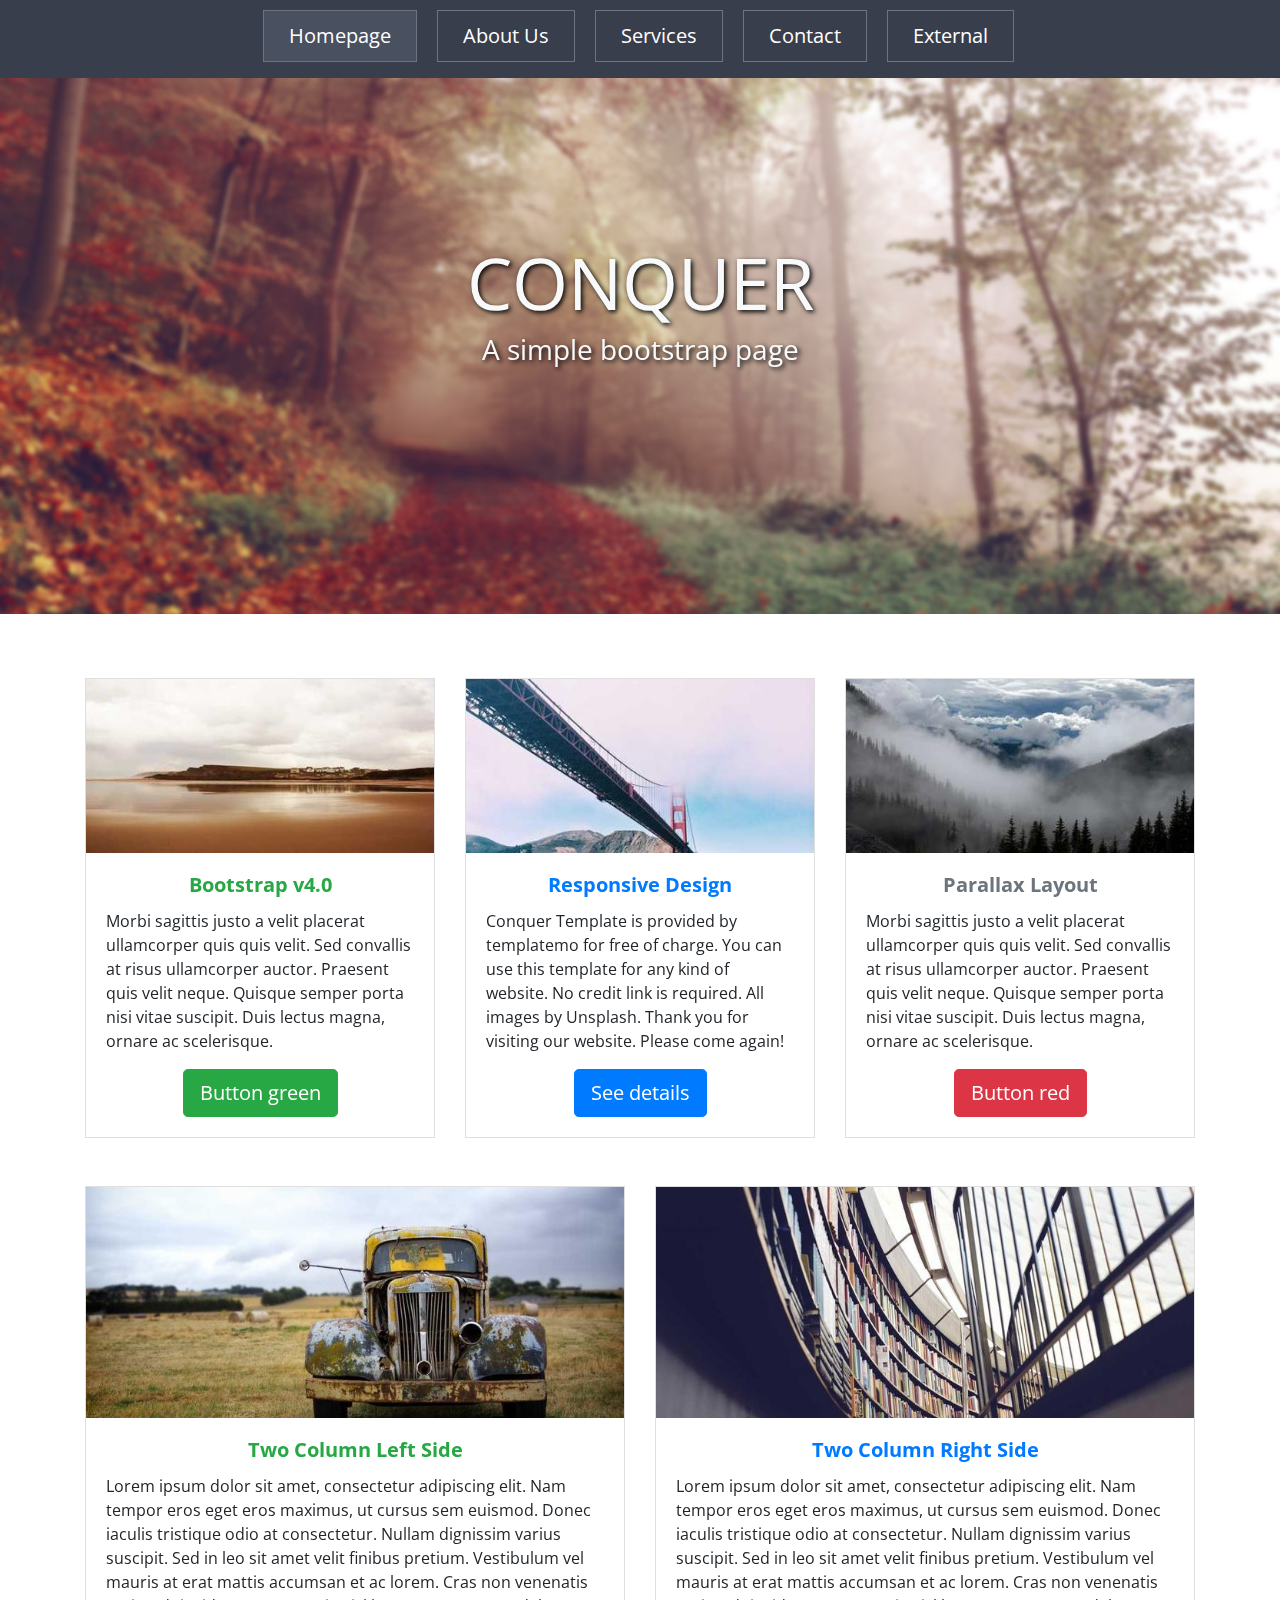
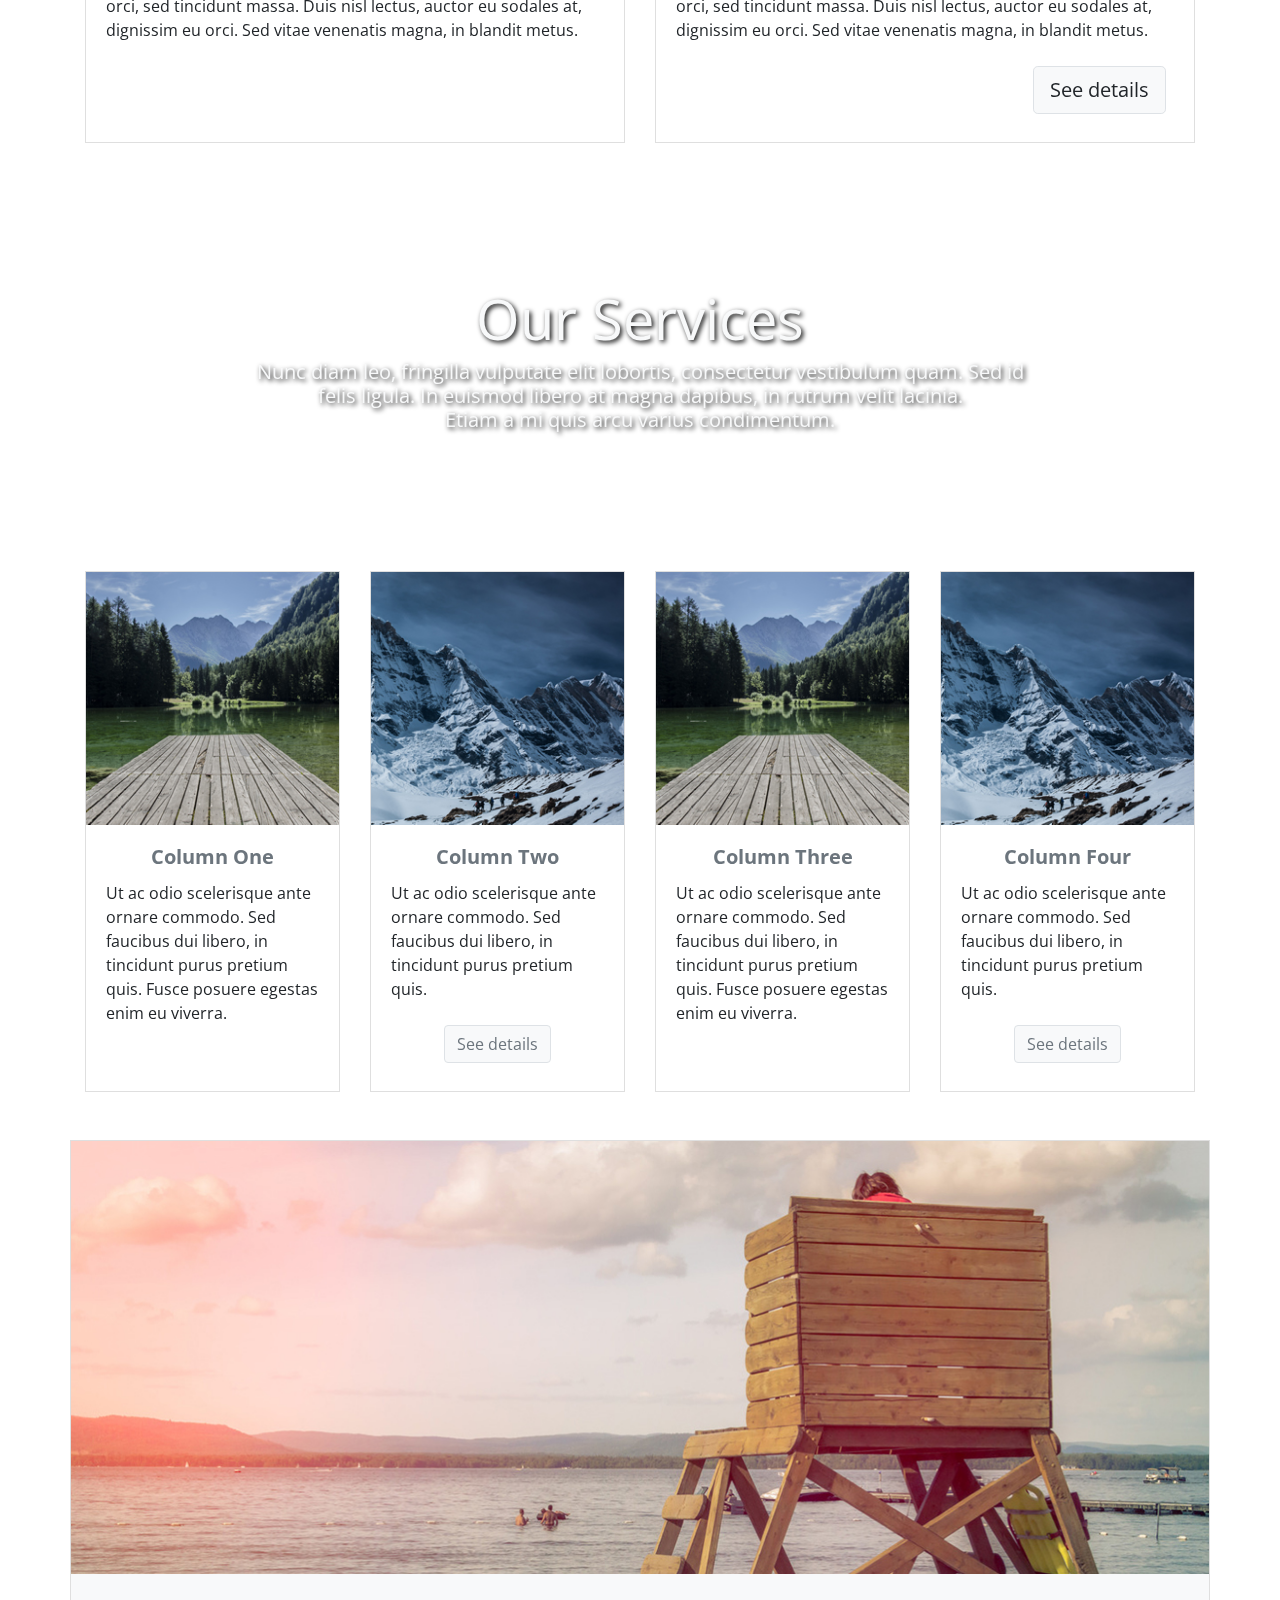
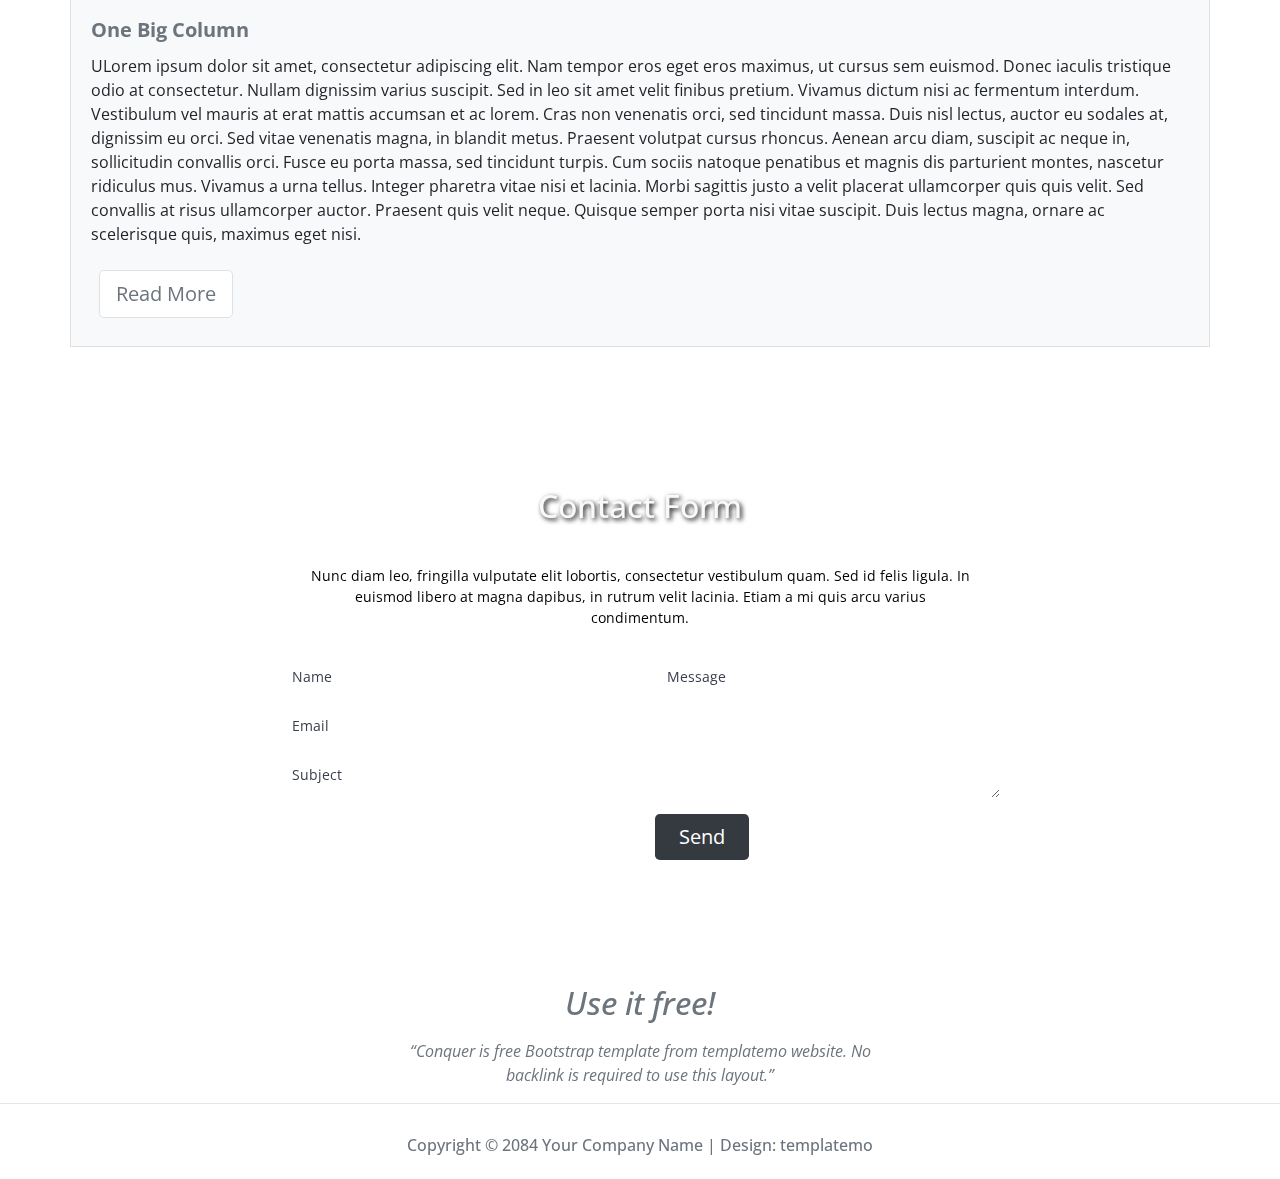
<file: index.html>
<!DOCTYPE html>
<html lang="pt-BR">

<head>
    <meta charset="UTF-8">
    <meta http-equiv="X-UA-Compatible" content="IE=edge">
    <meta name="viewport" content="width=device-width, initial-scale=1.0, shink-to-fit=no">
    <title>b7web-curso-bootstrap - Exemplo</title>
    <link rel="stylesheet" href="assets/css/bootstrap.min.css">
    <link rel="stylesheet" href="assets/css/style.css">
</head>

<body>
    <!-- header -->
    <header id="#" class="d-flex">
        <div class="container-fluid">
            <nav class="navbar fixed-top navbar-expand-lg navbar-dark p-0">
                <!-- menu hamburguer -->
                <button class="navbar-toggler m-2" type="button" data-toggle="collapse" data-target="#navBarMenu"
                    aria-controls="navBarMenu" aria-expanded="false" aria-label="Toggle navigation">
                    <span class="navbar-toggler-icon"></span>
                </button>

                <!-- lista de menus -->
                <div class="collapse navbar-collapse justify-content-center" id="navBarMenu">
                    <ul class="navbar-nav">
                        <li class="nav-item">
                            <a href="#homepage"
                                class="nav-link border border-secondary m-2 text-center active">Homepage</a>
                        </li>
                        <li class="nav-item">
                            <a href="#aboutus" class="nav-link border border-secondary m-2 text-center">About Us</a>
                        </li>
                        <li class="nav-item">
                            <a href="#services" class="nav-link border border-secondary m-2 text-center">Services</a>
                        </li>
                        <li class="nav-item">
                            <a href="#contact" class="nav-link border border-secondary m-2 text-center">Contact</a>
                        </li>
                        <li class="nav-item">
                            <a href="https://www.google.com" target="_blank"
                                class="nav-link border border-secondary m-2 text-center">External</a>
                        </li>
                    </ul>
                </div>
            </nav>
        </div>
    </header>
    <!-- end header -->
    <main>
        <section id="homepage">
            <!-- banner principal -->
            <div id="scene" class="bg-1 d-flex justify-content-center align-items-center">
                <div data-depth="0.2" class="text-center text-light">
                    <h1 class="display-3 font-weight-normal text-shadow">CONQUER</h1>
                    <p class="h3 font-weight-normal text-shadow">A simple bootstrap page</p>
                </div>
            </div>
            <!-- banner principal end -->
        </section>
        <section id="aboutus">
            <div class="container">
                <!-- 3 cards de imagens  -->
                <div class="row mt-3">
                    <div class="col d-flex justify-content-center mt-5">
                        <div class="card rounded-0" style="min-width: 19rem;">
                            <img class="card-img-top rounded-0" src="assets/img/card-2-1.jpg" alt="Card image cap">
                            <div class="card-body">
                                <h5 class="card-title text-success font-weight-bold text-center">Bootstrap v4.0</h5>
                                <p class="card-text">
                                    Morbi sagittis justo a velit placerat ullamcorper quis quis velit. Sed convallis at
                                    risus ullamcorper auctor. Praesent quis velit neque. Quisque semper porta nisi vitae
                                    suscipit. Duis lectus magna, ornare ac scelerisque.
                                </p>
                                <div class="text-center">
                                    <a href="#" class="btn btn-lg btn-success">Button green</a>
                                </div>
                            </div>
                        </div>
                    </div>
                    <div class="col d-flex justify-content-center mt-5">
                        <div class="card rounded-0" style="min-width: 19rem;">
                            <img class="card-img-top rounded-0" src="assets/img/card-2-2.jpg" alt="Card image cap">
                            <div class="card-body">
                                <h5 class="card-title text-primary font-weight-bold text-center">Responsive Design</h5>
                                <p class="card-text">
                                    Conquer Template is provided by templatemo for free of charge. You can use this
                                    template for any kind of website. No credit link is required. All images by
                                    Unsplash. Thank you for visiting our website. Please come again!
                                </p>
                                <div class="text-center">
                                    <a href="#" class="btn btn-lg btn-primary">See details</a>
                                </div>
                            </div>
                        </div>
                    </div>
                    <div class="col d-flex justify-content-center mt-5">
                        <div class="card rounded-0" style="min-width: 19rem;">
                            <img class="card-img-top rounded-0" src="assets/img/card-2-3.jpg" alt="Card image cap">
                            <div class="card-body">
                                <h5 class="card-title text-secondary font-weight-bold text-center">Parallax Layout</h5>
                                <p class="card-text">
                                    Morbi sagittis justo a velit placerat ullamcorper quis quis velit. Sed convallis at
                                    risus ullamcorper auctor. Praesent quis velit neque. Quisque semper porta nisi vitae
                                    suscipit. Duis lectus magna, ornare ac scelerisque.
                                </p>
                                <div class="text-center">
                                    <a href="#" class="btn btn-lg btn-danger">Button red</a>
                                </div>
                            </div>
                        </div>
                    </div>
                </div>
                <!-- 3 cards de imagens end -->

                <!-- 2 cards de imagens  -->
                <div class="row">
                    <div class="col d-flex justify-content-center mt-5">
                        <div class="card rounded-0" style="min-width: 19rem;">
                            <img class="card-img-top rounded-0" src="assets/img/card-3-1.jpg" alt="Card image cap">
                            <div class="card-body">
                                <h5 class="card-title text-success font-weight-bold text-center">Two Column Left Side
                                </h5>
                                <p class="card-text">
                                    Lorem ipsum dolor sit amet, consectetur adipiscing elit. Nam tempor eros eget eros
                                    maximus, ut cursus sem euismod. Donec iaculis tristique odio at consectetur. Nullam
                                    dignissim varius suscipit. Sed in leo sit amet velit finibus pretium.

                                    Vestibulum vel mauris at erat mattis accumsan et ac lorem. Cras non venenatis orci,
                                    sed tincidunt massa. Duis nisl lectus, auctor eu sodales at, dignissim eu orci. Sed
                                    vitae venenatis magna, in blandit metus.
                                </p>
                            </div>
                        </div>
                    </div>
                    <div class="col d-flex justify-content-center mt-5">
                        <div class="card rounded-0" style="min-width: 19rem;">
                            <img class="card-img-top rounded-0" src="assets/img/card-3-2.jpg" alt="Card image cap">
                            <div class="card-body">
                                <h5 class="card-title text-primary font-weight-bold text-center">Two Column Right Side
                                </h5>
                                <p class="card-text">
                                    Lorem ipsum dolor sit amet, consectetur adipiscing elit. Nam tempor eros eget eros
                                    maximus, ut cursus sem euismod. Donec iaculis tristique odio at consectetur. Nullam
                                    dignissim varius suscipit. Sed in leo sit amet velit finibus pretium.

                                    Vestibulum vel mauris at erat mattis accumsan et ac lorem. Cras non venenatis orci,
                                    sed tincidunt massa. Duis nisl lectus, auctor eu sodales at, dignissim eu orci. Sed
                                    vitae venenatis magna, in blandit metus.
                                </p>
                                <div class="text-right">
                                    <a href="#" class="btn btn-lg btn-light border m-2">See details</a>
                                </div>
                            </div>
                        </div>
                    </div>
                </div>
                <!-- 2 cards de imagens end  -->
            </div>
        </section>
        <section id="services">
            <!-- banner services -->
            <div class="bg-2 d-flex justify-content-center align-items-center">
                <div class="text-center text-light">
                    <h2 class="display-4 font-weight-normal text-shadow">Our Services</h2>
                    <p class="h5 font-weight-normal text-shadow">
                        Nunc diam leo, fringilla vulputate elit lobortis, consectetur vestibulum quam. Sed
                        id<br>
                        felis ligula. In euismod libero at magna dapibus, in rutrum velit lacinia.<br>
                        Etiam a mi quis arcu varius condimentum.
                    </p>
                </div>
            </div>
            <!-- banner services end -->
            <div class="container">
                <!-- 4 cards de imagens  -->
                <div class="row">
                    <div class="col d-flex justify-content-center mt-5">
                        <div class="card rounded-0" style="min-width: 15rem;">
                            <img class="card-img-top rounded-0" src="assets/img/card-4-1.jpg" alt="Card image cap">
                            <div class="card-body">
                                <h5 class="card-title text-secondary font-weight-bold text-center">
                                    Column One
                                </h5>
                                <p class="card-text">
                                    Ut ac odio scelerisque ante ornare commodo. Sed faucibus dui libero, in tincidunt
                                    purus pretium quis. Fusce posuere egestas enim eu viverra.
                                </p>
                            </div>
                        </div>
                    </div>
                    <div class="col d-flex justify-content-center mt-5">
                        <div class="card rounded-0" style="min-width: 15rem;">
                            <img class="card-img-top rounded-0" src="assets/img/card-4-2.jpg" alt="Card image cap">
                            <div class="card-body">
                                <h5 class="card-title text-secondary font-weight-bold text-center">
                                    Column Two
                                </h5>
                                <p class="card-text">
                                    Ut ac odio scelerisque ante ornare commodo. Sed faucibus dui libero, in tincidunt
                                    purus pretium quis.
                                </p>
                                <div class="text-center">
                                    <a href="#" class="btn btn-light border m-2 text-secondary">See details</a>
                                </div>
                            </div>
                        </div>
                    </div>
                    <div class="col d-flex justify-content-center mt-5">
                        <div class="card rounded-0" style="min-width: 15rem;">
                            <img class="card-img-top rounded-0" src="assets/img/card-4-1.jpg" alt="Card image cap">
                            <div class="card-body">
                                <h5 class="card-title text-secondary font-weight-bold text-center">
                                    Column Three
                                </h5>
                                <p class="card-text">
                                    Ut ac odio scelerisque ante ornare commodo. Sed faucibus dui libero, in tincidunt
                                    purus pretium quis. Fusce posuere egestas enim eu viverra.
                                </p>
                            </div>
                        </div>
                    </div>
                    <div class="col d-flex justify-content-center mt-5">
                        <div class="card rounded-0" style="min-width: 15rem;">
                            <img class="card-img-top rounded-0" src="assets/img/card-4-2.jpg" alt="Card image cap">
                            <div class="card-body">
                                <h5 class="card-title text-secondary font-weight-bold text-center">
                                    Column Four
                                </h5>
                                <p class="card-text">
                                    Ut ac odio scelerisque ante ornare commodo. Sed faucibus dui libero, in tincidunt
                                    purus pretium quis.
                                </p>
                                <div class="text-center">
                                    <a href="#" class="btn btn-light border m-2 text-secondary">See details</a>
                                </div>
                            </div>
                        </div>
                    </div>
                </div>
                <!-- 4 cards de imagens end -->

                <div class="row">
                    <!-- 1 card de imagem -->
                    <div class="row">
                        <div class="col d-flex justify-content-center mt-5">
                            <div class="card rounded-0" style="min-width: 15rem;">
                                <img class="card-img-top rounded-0" src="assets/img/card-4-5.jpg" alt="Card image cap">
                                <div class="card-body bg-light">
                                    <h5 class="card-title text-secondary font-weight-bold text-left mt-4">
                                        One Big Column
                                    </h5>
                                    <p class="card-text">
                                        ULorem ipsum dolor sit amet, consectetur adipiscing elit. Nam tempor eros eget
                                        eros maximus, ut cursus sem euismod. Donec iaculis tristique odio at
                                        consectetur. Nullam dignissim varius suscipit. Sed in leo sit amet velit finibus
                                        pretium. Vivamus dictum nisi ac fermentum interdum. Vestibulum vel mauris at
                                        erat mattis accumsan et ac lorem. Cras non venenatis orci, sed tincidunt massa.
                                        Duis nisl lectus, auctor eu sodales at, dignissim eu orci. Sed vitae venenatis
                                        magna, in blandit metus. Praesent volutpat cursus rhoncus. Aenean arcu diam,
                                        suscipit ac neque in, sollicitudin convallis orci.

                                        Fusce eu porta massa, sed tincidunt turpis. Cum sociis natoque penatibus et
                                        magnis dis parturient montes, nascetur ridiculus mus. Vivamus a urna tellus.
                                        Integer pharetra vitae nisi et lacinia. Morbi sagittis justo a velit placerat
                                        ullamcorper quis quis velit. Sed convallis at risus ullamcorper auctor. Praesent
                                        quis velit neque. Quisque semper porta nisi vitae suscipit. Duis lectus magna,
                                        ornare ac scelerisque quis, maximus eget nisi.
                                    </p>
                                    <div class="text-left">
                                        <a href="#" class="btn btn-white btn-lg border m-2 text-secondary">
                                            Read More
                                        </a>
                                    </div>
                                </div>
                            </div>
                        </div>
                    </div>
                </div>
                <!-- 1 card de imagem end -->
            </div>
        </section>

        <section id="contact" class="">
            <div class="bg-3">
                <div class="container">
                    <h2 class="title text-center text-light text-shadow mb-4">Contact Form</h2>
                    <form action="#" class="mx-auto">
                        <p class="description text-center border px-4 py-3 rounded bg-white-transparent">
                            Nunc diam leo, fringilla vulputate elit lobortis, consectetur vestibulum quam.
                            Sed id felis ligula. In euismod libero at magna dapibus, in rutrum velit lacinia.
                            Etiam a mi quis arcu varius condimentum.
                        </p>
                        <div class="row">
                            <div class="col-md-6">
                                <div class="form-group">
                                    <input type="text" class="js_input_name form-control bg-white-transparent" id="name"
                                        placeholder="Name" required>
                                </div>
                                <div class="form-group">
                                    <input type="email" class="form-control bg-white-transparent" id="email"
                                        placeholder="Email" required>
                                </div>
                                <div class="form-group">
                                    <input type="text" class="form-control bg-white-transparent" id="subject"
                                        placeholder="Subject" required>
                                </div>
                            </div>
                            <div class="col-md-6">
                                <div class="form-group">
                                    <textarea class="form-control bg-white-transparent" id="message" rows="6"
                                        placeholder="Message" required></textarea>
                                </div>
                                <div class="form-group">
                                    <button type="submit" class="btn btn-lg btn-dark px-4 hover-white">Send</button>
                                </div>
                            </div>
                        </div>
                    </form>
                </div>
            </div>
        </section>
    </main>
    <footer>
        <div class="footer-top mx-auto text-secondary">
            <h2 class="title text-center h2 mb-3 mt-5"><i>Use it free!</i></h2>
            <p class="description text-center">
                <i>
                    “Conquer is free Bootstrap template from templatemo website.
                    No backlink is required to use this layout.”
                </i>
            </p>
        </div>
        <hr>
        <div class="footer-bottom py-3">
            <p class="description text-center text-secondary h6">
                Copyright © 2084 Your Company Name | Design: templatemo
            </p>
        </div>
    </footer>

    <script src="assets/js/jquery-3.3.1.min.js"></script>
    <script src="assets/js/bootstrap.bundle.min.js"></script>
    <script src="assets/js/scroll-action.js"></script>
    <script src="assets/js/parallax.min.js"></script>
    <script>
        $('.bg-1').parallax({
            imageSrc: 'assets/img/bg-1.jpg',
            speed: 0.2
        });

        $('.bg-2').parallax({
            imageSrc: 'assets/img/bg-2.jpg',
            speed: 0.2
        });

        $('.bg-3').parallax({
            imageSrc: 'assets/img/bg-3.jpg',
            speed: 0.2
        });

        // Close menu mobile on click
        $('.navbar-nav>li>a').on('click', function () {
            setTimeout(function () {
                $('.navbar-collapse').collapse('hide');
            }, 100);
        });

        $('.description').on('click', function () {
            $('.js_input_name').focus();
        })
    </script>
</body>

</html>
</file>
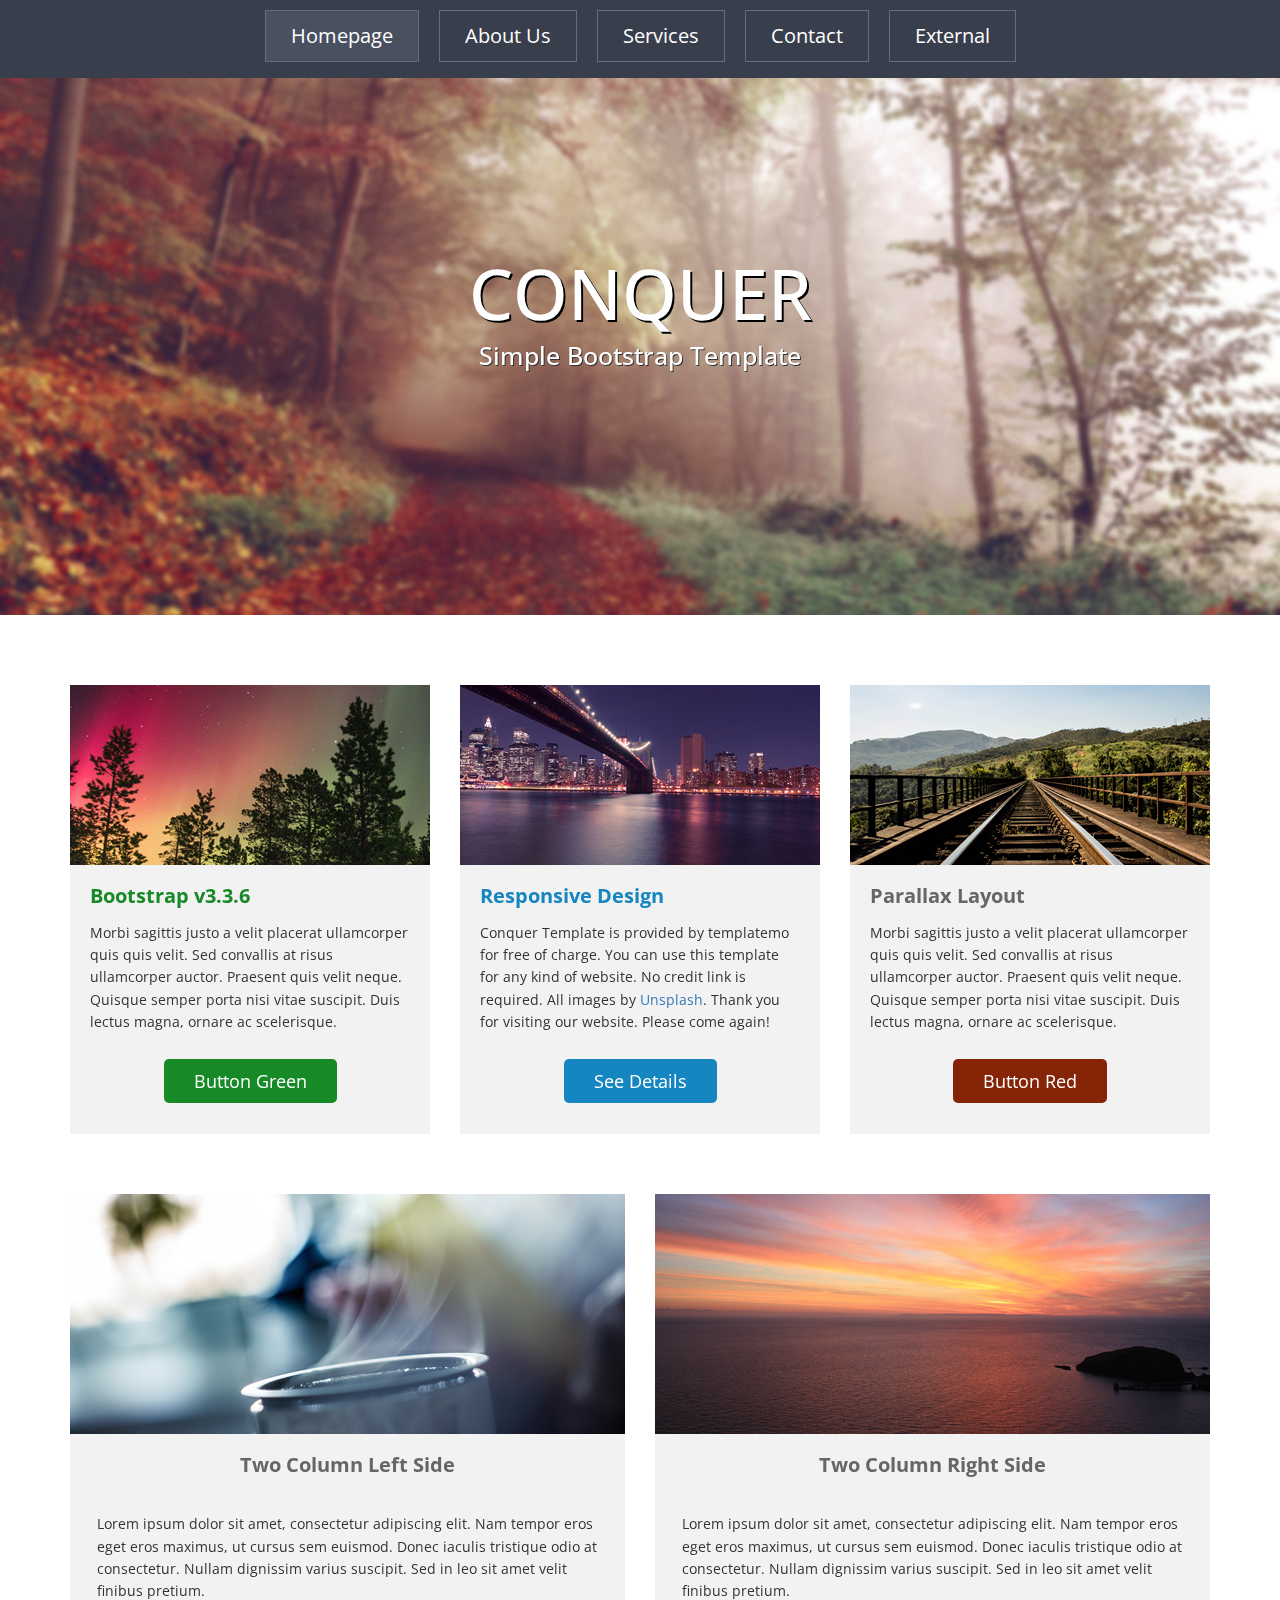
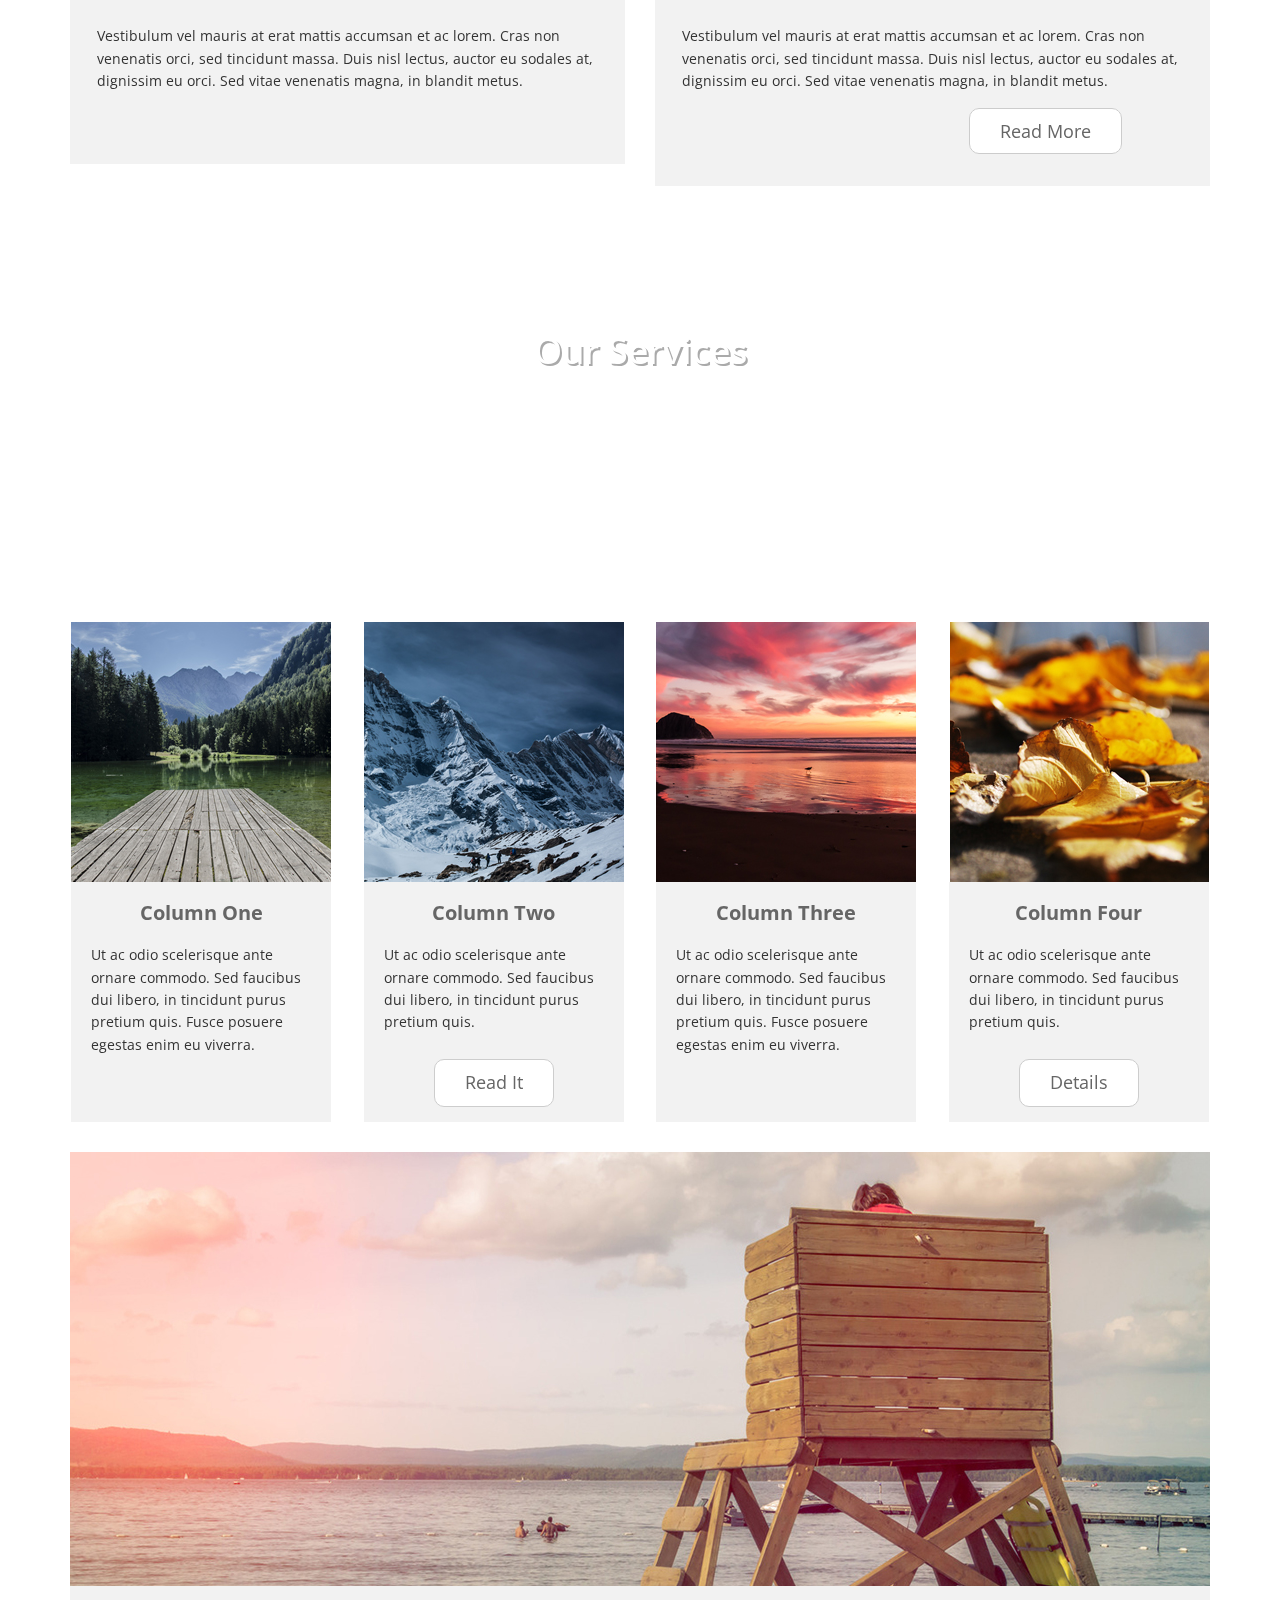
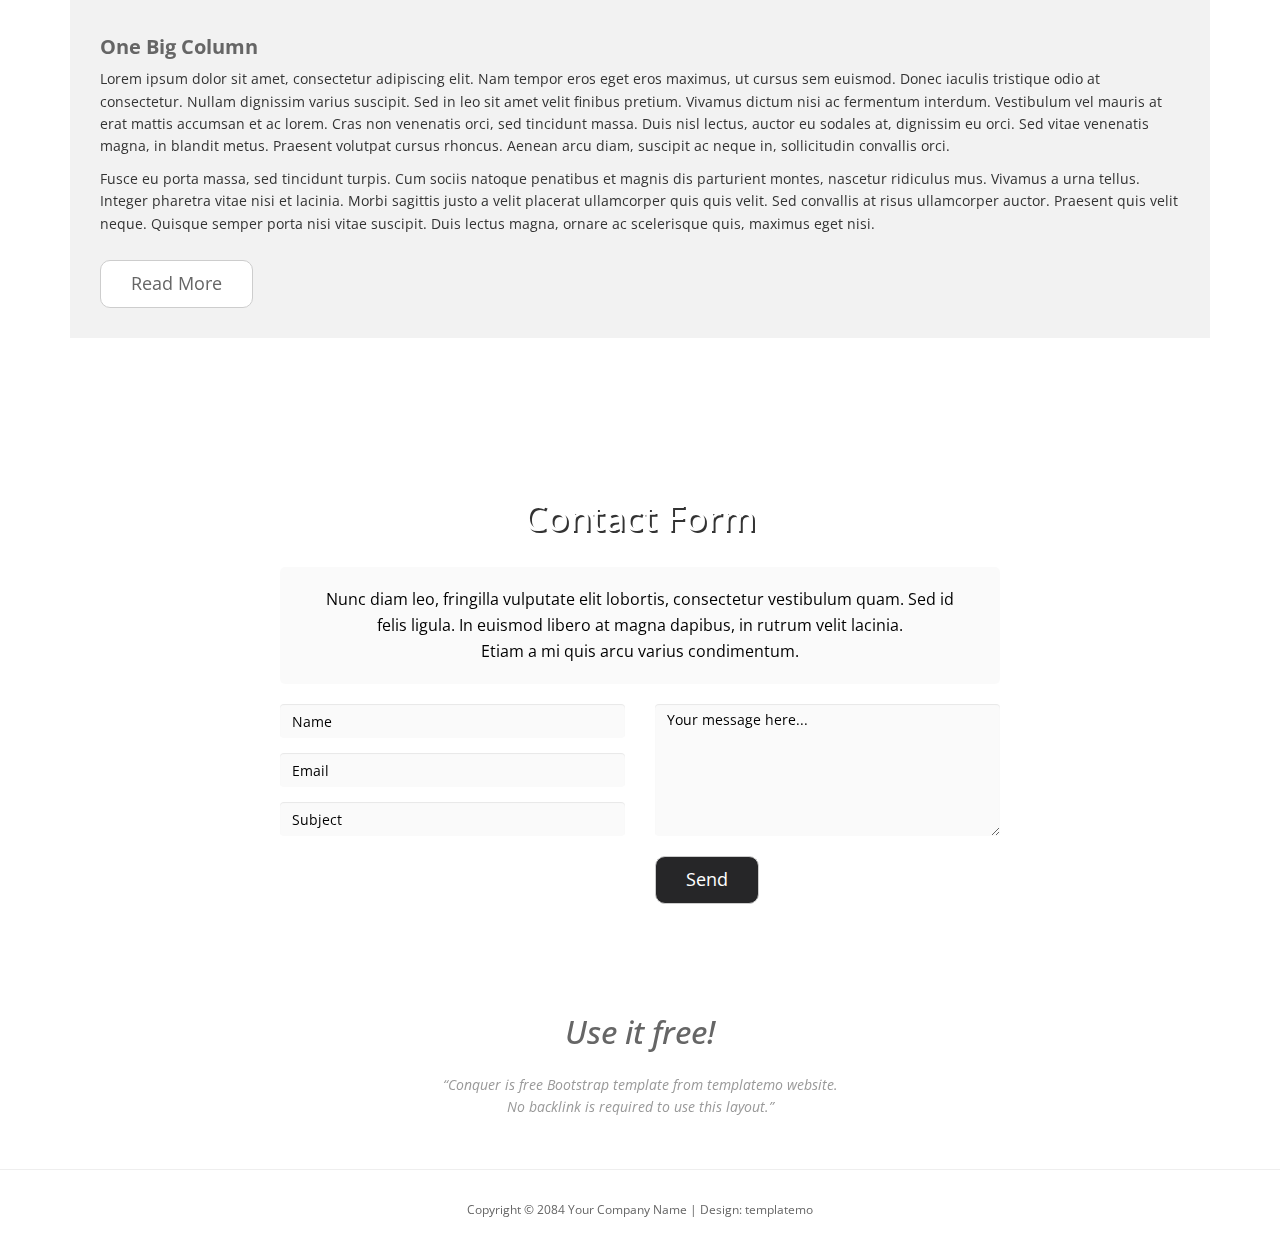
<file: _example-page/index.html>
<!DOCTYPE html>
<html>
<head>
	<title>Conquer</title>
<!--
Conquer Template
http://www.templatemo.com/tm-476-conquer
-->
	<meta charset="utf-8">
	<meta name="viewport" content="width=device-width, initial-scale=1">
	<meta http-equiv="X-UA-Compatible" content="IE=edge">
	<link href='https://fonts.googleapis.com/css?family=Open+Sans:300,400,600,700' rel='stylesheet' type='text/css'>
	<link rel="stylesheet" href="css/bootstrap.min.css">
	<link rel="stylesheet" href="css/style.css">
</head>
<body>
	<nav class="navbar navbar-inverse navbar-fixed-top">
		<div class="container">
			<div class="navbar-header">
				<button type="button" class="navbar-toggle">
					<span class="icon-bar"></span>
					<span class="icon-bar"></span>
					<span class="icon-bar"></span>                        
				</button>
			</div>   
			<div class="single-page-nav sticky-wrapper" id="tmNavbar">
				<ul class="nav navbar-nav">
					<li><a href="#section1">Homepage</a></li>
					<li><a href="#section2">About Us</a></li>
					<li><a href="#section3">Services</a></li>
					<li><a href="#section4">Contact</a></li>
					<li><a href="#">External</a></li>
				</ul>
			</div>   
		</div>
	</nav>    

	<div id="section1">
		<header id="header-area" class="intro-section">
			<div class="container">
				<div class="row">
					<div class="col-sm-12 text-center">
						<div class="header-content">
							<h1>CONQUER</h1>
							<h4>Simple Bootstrap Template</h4>
						</div>
					</div>
				</div>
			</div>
		</header>
	</div>
	<div id="section2">
		<!-- Start Feature Area -->
		<section id="feature-area" class="about-section">
			<div class="container">
				<div class="row text-center inner">
					<div class="col-sm-4">
						<div class="feature-content">
							<img src="img/1-1.jpg" alt="Image">
							<h2 class="feature-content-title green-text">Bootstrap v3.3.6</h2>
							<p class="feature-content-description">Morbi sagittis justo a velit placerat ullamcorper quis quis velit. Sed convallis at risus ullamcorper auctor. Praesent quis velit neque. Quisque semper porta nisi vitae suscipit. Duis lectus magna, ornare ac scelerisque.
							</p>
							<a href="#" class="feature-content-link green-btn">button green</a>
						</div>
					</div>
					<div class="col-sm-4">
						<div class="feature-content">
							<img src="img/1-2.jpg" alt="Image">
							<h2 class="feature-content-title blue-text">Responsive Design</h2>
							<p class="feature-content-description">Conquer Template is provided by templatemo for free of charge. You can use this template for any kind of website. No credit link is required. All images by <a href="http://unsplash.com" target="_parent">Unsplash</a>. Thank you for visiting our website. Please come again!</p>                    
							<a href="#" class="feature-content-link blue-btn">See Details</a>
						</div>
					</div>
					<div class="col-sm-4">
						<div class="feature-content">
							<img src="img/1-3.jpg" alt="Image">
							<h2 class="feature-content-title red-text">Parallax Layout</h2>
							<p class="feature-content-description">Morbi sagittis justo a velit placerat ullamcorper quis quis velit. Sed convallis at risus ullamcorper auctor. Praesent quis velit neque. Quisque semper porta nisi vitae suscipit. Duis lectus magna, ornare ac scelerisque.
							</p>
							<a href="#" class="feature-content-link red-btn">Button Red</a>
						</div>
					</div>
				</div>
			</div>
		</section>
		<!-- End Feature Area -->

		<!-- Start Blog Area -->
		<section id="blog-area">
			<div class="container">
				<div class="row text-center inner">
					<div class="col-sm-6">
						<div class="blog-content">
							<img src="img/2-1.jpg" alt="Image">
							<h2>Two Column Left Side</h2>
							<p>Lorem ipsum dolor sit amet, consectetur adipiscing elit. Nam tempor eros eget eros maximus, ut cursus sem euismod. Donec iaculis tristique odio at consectetur. Nullam dignissim varius suscipit. Sed in leo sit amet velit finibus pretium.<br><br>
								Vestibulum vel mauris at erat mattis accumsan et ac lorem. Cras non venenatis orci, sed tincidunt massa. Duis nisl lectus, auctor eu sodales at, dignissim eu orci. Sed vitae venenatis magna, in blandit metus.</p>
								<br>

							</div>
						</div>
						<div class="col-sm-6">
							<div class="blog-content">
								<img src="img/2-2.jpg" alt="Image">
								<h2>Two Column Right Side</h2>
								<p>Lorem ipsum dolor sit amet, consectetur adipiscing elit. Nam tempor eros eget eros maximus, ut cursus sem euismod. Donec iaculis tristique odio at consectetur. Nullam dignissim varius suscipit. Sed in leo sit amet velit finibus pretium.<br><br>
								Vestibulum vel mauris at erat mattis accumsan et ac lorem. Cras non venenatis orci, sed tincidunt massa. Duis nisl lectus, auctor eu sodales at, dignissim eu orci. Sed vitae venenatis magna, in blandit metus.</p>
									<span><a href="#">read more</a></span><br>
									<p id="blofr"></p>
								</div>
							</div>
						</div>
					</div>
				</section>
				<!-- End Blog Area -->
			</div>
			<div id="section3">
				<!-- Start Services Area -->
				<section id="services-area" class="services-section">
					<div class="container">
						<div class="row">
							<div class="col-sm-12 text-center inner our-service">
								<div class="service">
									<h1>Our Services</h1>
									<p>Nunc diam leo, fringilla vulputate elit lobortis, consectetur vestibulum quam. Sed id <br>
										felis ligula. In euismod libero at magna dapibus, in rutrum velit lacinia. <br>
										Etiam a mi quis arcu varius condimentum.</p>
									</div>
								</div>
							</div>
						</div>
					</section>
					<!-- End Services Area -->

					<!-- Start Testimornial Area -->
					<section id="testimornial-area">
						<div class="container">
							<div class="row text-center">
								<div class="col-lg-3 col-md-3 col-sm-6 col-xs-6 col-xxs-12">
									<div class="testimonial-content">
										<img src="img/4-1.jpg" alt="Image">
										<h2>Column One</h2>
										<p>Ut ac odio scelerisque ante ornare commodo. Sed faucibus dui libero, in tincidunt purus pretium quis. Fusce posuere egestas enim eu viverra.</p>
										<br>
									</div>
								</div>
								<div class="col-lg-3 col-md-3 col-sm-6 col-xs-6 col-xxs-12">
									<div class="testimonial-content">
										<img src="img/4-2.jpg" alt="Image">
										<h2>Column Two</h2>
										<p>Ut ac odio scelerisque ante ornare commodo. Sed faucibus dui libero, in tincidunt purus pretium quis.</p>
										<a href="#" class="content-link">read it</a>
										<br>
										<p id="redd"></p>
									</div>
								</div>
								<div class="col-lg-3 col-md-3 col-sm-6 col-xs-6 col-xxs-12">
									<div class="testimonial-content">
										<img src="img/4-3.jpg" alt="Image">
										<h2>Column Three</h2>
										<p>Ut ac odio scelerisque ante ornare commodo. Sed faucibus dui libero, in tincidunt purus pretium quis. Fusce posuere egestas enim eu viverra.</p>
										<br>
									</div>
								</div>
								<div class="col-lg-3 col-md-3 col-sm-6 col-xs-6 col-xxs-12">
									<div class="testimonial-content">
										<img src="img/4-4.jpg" alt="Image">
										<h2>Column Four</h2>
										<p>Ut ac odio scelerisque ante ornare commodo. Sed faucibus dui libero, in tincidunt purus pretium quis.</p>
										<a href="#" class="content-link">details</a>
										<br>
										<p id="dets"></p>
									</div>
								</div>
							</div>
							<div class="row">
								<div class="col-lg-12">
									<div class="tm-box">
										<img src="img/4-5.jpg" alt="Image" class="img-responsive">
										<div class="tm-box-description">
											<h2>One Big Column</h2>
											<p class="tm-box-p">Lorem ipsum dolor sit amet, consectetur adipiscing elit. Nam tempor eros eget eros maximus, ut cursus sem euismod. Donec iaculis tristique odio at consectetur. Nullam dignissim varius suscipit. Sed in leo sit amet velit finibus pretium. Vivamus dictum nisi ac fermentum interdum. Vestibulum vel mauris at erat mattis accumsan et ac lorem. Cras non venenatis orci, sed tincidunt massa. Duis nisl lectus, auctor eu sodales at, dignissim eu orci. Sed vitae venenatis magna, in blandit metus. Praesent volutpat cursus rhoncus. Aenean arcu diam, suscipit ac neque in, sollicitudin convallis orci.</p>
											<p class="tm-box-p">Fusce eu porta massa, sed tincidunt turpis. Cum sociis natoque penatibus et magnis dis parturient montes, nascetur ridiculus mus. Vivamus a urna tellus. Integer pharetra vitae nisi et lacinia. Morbi sagittis justo a velit placerat ullamcorper quis quis velit. Sed convallis at risus ullamcorper auctor. Praesent quis velit neque. Quisque semper porta nisi vitae suscipit. Duis lectus magna, ornare ac scelerisque quis, maximus eget nisi.</p>
											<a href="#" class="content-link">Read More</a>    
										</div>                        
									</div>                    
								</div>
							</div>
						</div>
					</section>
					<!-- End Testimornial Area -->
				</div>
				<div id="section4">
					<!-- Start Contact Area -->
					<section id="contact-area" class="contact-section">
						<div class="container">
							<div class="row">
								<div class="col-sm-12 text-center inner">
									<div class="contact-content">
										<h1>contact form</h1>
										<div class="row">                            
											<div class="col-sm-12">
												<p>Nunc diam leo, fringilla vulputate elit lobortis, consectetur vestibulum quam. Sed id <br>
													felis ligula. In euismod libero at magna dapibus, in rutrum velit lacinia. <br>
													Etiam a mi quis arcu varius condimentum.</p>
												</div>                            
											</div>

										</div>
									</div>
								</div>
								<div class="row">
									<div class="col-lg-12">
										<form action="#" method="post" class="contact-form">
											<div class="col-sm-6 contact-form-left">
												<div class="form-group">
													<input name="name" type="text" class="form-control" id="name" placeholder="Name">
												  	<input type="email" name="email" class="form-control" id="mail" placeholder="Email">
													<input name="subject" type="text" class="form-control" id="subject" placeholder="Subject">
												</div>
											</div>
											<div class="col-sm-6 contact-form-right">
												<div class="form-group">
													<textarea name="message" rows="6" class="form-control" id="comment" placeholder="Your message here..."></textarea>
													<button type="submit" class="btn btn-default">Send</button>
												</div>
											</div>                        
										</form>    
									</div>                
								</div>
							</div>
						</section>
						<!-- End Contact Area -->
					</div>

					<!-- Start Footer Area -->
					<footer id="footer-area">
						<div class="container">
							<div class="row text-center">
								<div class="col-sm-12">
									<div class="footer-content">
										<h1>Use it free!</h1>
										<p>“Conquer is free Bootstrap template from templatemo website. 
											<br>No backlink is required to use this layout.”</p>
										</div>                
									</div>
								</div>
							</div>
							<hr>
							<div class="container">
								<div class="row">
									<div class="col-sm-12 text-center">             
										<p class="copy">Copyright © 2084 Your Company Name 
                                        
                                        | Design: templatemo</p>
									</div>
								</div>
							</div>
						</footer>
						<!-- End Footer Area -->

						<script src="js/jquery-1.11.2.min.js"></script>
						<script src="js/jquery.scrollUp.min.js"></script> <!-- https://github.com/markgoodyear/scrollup -->
						<script src="js/jquery.singlePageNav.min.js"></script> <!-- https://github.com/ChrisWojcik/single-page-nav -->
						<script src="js/parallax.js-1.3.1/parallax.js"></script> <!-- http://pixelcog.github.io/parallax.js/ -->
						<script>

    // HTML document is loaded. DOM is ready.
    $(function() {  

    // Parallax
        $('.intro-section').parallax({
        	imageSrc: 'img/bg-1.jpg',
        	speed: 0.2
        });
        $('.services-section').parallax({
        	imageSrc: 'img/bg-2.jpg',
        	speed: 0.2
    	});
        $('.contact-section').parallax({
        	imageSrc: 'img/bg-3.jpg',
        	speed: 0.2
        });    

        // jQuery Scroll Up / Back To Top Image
        $.scrollUp({
                scrollName: 'scrollUp',      // Element ID
		        scrollDistance: 300,         // Distance from top/bottom before showing element (px)
		        scrollFrom: 'top',           // 'top' or 'bottom'
		        scrollSpeed: 1000,            // Speed back to top (ms)
		        easingType: 'linear',        // Scroll to top easing (see http://easings.net/)
		        animation: 'fade',           // Fade, slide, none
		        animationSpeed: 300,         // Animation speed (ms)		        
		        scrollText: '', // Text for element, can contain HTML		        
		        scrollImg: true            // Set true to use image		        
            });

        // ScrollUp Placement
        $( window ).on( 'scroll', function() {

            // If the height of the document less the height of the document is the same as the
            // distance the window has scrolled from the top...
            if ( $( document ).height() - $( window ).height() === $( window ).scrollTop() ) {

                // Adjust the scrollUp image so that it's a few pixels above the footer
                $('#scrollUp').css( 'bottom', '80px' );

            } else {      
                // Otherwise, leave set it to its default value.
                $('#scrollUp').css( 'bottom', '30px' );        
            }
        });

        $('.single-page-nav').singlePageNav({
        	offset: $('.single-page-nav').outerHeight(),
        	speed: 1500,
        	filter: ':not(.external)',
        	updateHash: true
        });

        $('.navbar-toggle').click(function(){
        	$('.single-page-nav').toggleClass('show');
        });

        $('.single-page-nav a').click(function(){
        	$('.single-page-nav').removeClass('show');
        });
        
    });
</script>
</body>
</html>
</file>
<file: _example-page/css/style.css>
/*

Conquer Template

http://www.templatemo.com/tm-476-conquer


iframe {
  display: block;
  border: 0;
  position: absolute; 
  width: 100%; 
  height: 100%; 
}

*/

body,
h1,
h2,
h3,
h4,
h5,
h6,
.h1,
.h2,
.h3,
.h4,
.h5,
.h6 {
    font-family: "Open Sans", Helvetica, Arial, sans-serif!important;
}
body {
  overflow-x: hidden;
}

img {
  max-width: 100%;
  height: auto;
  border: none;
}
h1 {
  font-size: 36px;
}
h2 {
  font-size: 20px;
  font-weight: 700;
}
p{
  font-size: 14px;
  line-height: 1.6em;
  margin: 0;
}
a:hover { text-decoration: none; }

/* Start Main Menu */
header {
  /*background-image: url("../img/bg-1.jpg");
  background-position: center center;
  background-repeat: no-repeat;
  background-size: cover;*/
  padding: 235px 0;
  /*margin-bottom: 60px;*/
  /*background-attachment: fixed;*/
  /*background-size: 100% 100%;*/
}
ul#menu {
background: #40475A none repeat scroll 0 0;
padding: 6px;
position: fixed;
text-shadow: 0 1px 1px rgba(0, 0, 0, 0.2);
width: 100%;
z-index: 999;
    }
.main-menu {
  margin-top: -234px;
}
.main-menu ul{}
.main-menu ul li {
  display: inline-block;
  padding: 10px;
}
.main-menu ul li a {
  background: #383E4C none repeat scroll 0 0;
  border: 1px solid #646d7c;
  color: #fff;
  font-size: 20px;
  padding: 5px 20px;
  text-decoration: none;
  text-transform: capitalize;
}
/*.main-menu ul li.active a,*/
.main-menu ul li a:focus,
.main-menu ul li a:hover {
  background: #49505F;
}
.header-content  h1 {
  color: #fff;
  font-size: 70px;
  text-transform: uppercase;
  text-shadow: 2px 2px #000;
}
.header-content h4 {
  color: #fff;
  font-size: 25px;
  text-shadow: 1px 1px #333;
}
.single-page-nav { text-align: center; }
/* End Header CSS */

/* Start Feature CSS */
.green-text { color: #178A27; }
.blue-text { color: #1686C1; }
.gray-text { color: #1686C1; }
.green-btn { background: #178A27; }
.green-btn:hover { background: #449D44; }
.blue-btn { background: #1686C1; }
.blue-btn:hover { background: #31B0D5; }
.red-btn { background: #852406; }
.red-btn:hover { background: #C9302C; }
.feature-content {
    background: #F2F2F2;
    padding-bottom: 40px;
}
.feature-content-title {
    padding: 0 20px;
    text-align: left;    
}
.feature-content-description {
    padding: 0 20px 35px;
    text-align: left;
    color: #333333;
    margin-top: 15px;
}
.feature-content-link {
    border-radius: 5px;
    color: #fff;
    font-size: 18px;
    padding: 10px 30px;
    text-decoration: none;
    text-transform: capitalize;
    -webkit-transition: all 0.3s ease;
            transition: all 0.3s ease;
}
.feature-content-link:hover, .feature-content-link:link, .feature-content-link:visited  {
  color: white;
  text-decoration: none;
}

/* End Feature CSS */

/* Start Blog CSS */
#blog-area {
    margin: 60px 0px;
}
.blog-content {
  background: #F2F2F2;
  padding-bottom:25px;
  max-width: 555px;
  margin: 0 auto;
}
.blog-content h2 {
    color: #666666;
    text-transform: capitalize;
}
.blog-content p {
    padding: 27px;
    text-align: left;
    color: #333333;
}
.blog-content span {
  margin-left: 225px;
}
.blog-content span a {
    background: #fff none repeat scroll 0 0;
    border: 1px solid #ccc;
    border-radius: 10px;
    color: #666666;
    font-size: 18px;
    padding: 10px 30px;
    text-decoration: none;
    text-transform: capitalize;
}
.blog-content span a:hover {
    background: #E6E6E6 none repeat scroll 0 0;
}
.blog-content > p#blofr {
    padding: 8px;
}
/* End Blog CSS */

/* Start Services CSS */
div#service-area-main {
    float: left;
    width: 100%;
  margin-top:-200px;
}
.our-service{
  margin:65px 0px 85px;
}
/*section#services-area {
  background-image: url("../img/bg-2.jpg");
  background-position: center center;
  background-size: cover;
  background-attachment: fixed;
  background-repeat: no-repeat;
}*/
.service  h1 {
  color: #fff;
  text-transform: capitalize;
  text-shadow: 2px 2px #aaa;
  margin-bottom: 20px;
}
.service > p {
    color: #fff;
    font-size: 18px;
}
/* End Services CSS */

/* Start Testimornial CSS */
#testimornial-area{
  margin: 60px 0;
}
h2 {
    color: #666666;
}
.testimonial-content {
  background-color: #f2f2f2;
  height: 500px;
  max-width: 260px;
  margin: 0 auto 30px;
}
.testimonial-content  p {
    padding: 10px 20px;
    text-align: left;
}
.content-link {
    background: #fff none repeat scroll 0 0;
    border: 1px solid #cdcdcd;
    border-radius: 10px;
    color: #666;
    display: inline-block;
    font-size: 18px;
    padding: 10px 30px;
    text-decoration: none;
    text-transform: capitalize;
    margin-top: 15px;
    -webkit-transition: all 0.3s ease;
            transition: all 0.3s ease;
}
.content-link:hover,
.content-link:focus {
    background: #E6E6E6 none repeat scroll 0 0;
}

/* End Testimornial CSS */

/* Start Contact CSS */
/*section#contact-area {
  background-image: url("../img/bg-3.jpg");
  background-position: center center;
  background-size: cover;  
  background-attachment: fixed; 
}*/
.contact-content h1 {
    color: #fff;
    text-transform: capitalize;
    margin-bottom: 30px;
  text-shadow: 2px 2px #333;
}
.contact-content p {
    background: rgba(242, 242, 242, 0.4) none repeat scroll 0 0;
    border-radius: 5px;
    color: #000;
    font-size: 16px;
    margin-bottom: 20px;
    padding: 20px 15px;
}
.contact-form-left { padding-left: 0; }
.contact-form-right { padding-right: 0; }
input {
    margin-bottom: 15px;    
}
.form-control {
  border: none;
  background: rgba(242, 242, 242, 0.4);
}
#comment.form-control {

}
.form-group button {
  background: #262628 none repeat scroll 0 0;
  color: #fff;
  margin-top: 20px;
  padding: 10px 30px;
  font-size: 18px;
  border-radius:10px;
  -webkit-transition: all 0.3s ease;
          transition: all 0.3s ease;
}
/* End Contact CSS */

/* Start Footer CSS */
.footer-content  h1 {
    color: #666;
    font-size: 32px;
    font-style: italic;
    margin-bottom: 25px;
    margin-top: 35px;
}
.footer-content  p {
    color: #999;
    font-style: italic;
    margin-bottom: 30px;
}
.copy {
    color: #666;
    font-size: 12px;
    margin-bottom: 30px;
    margin-top: 10px;
}

/* Slick Nav CSS */
.slicknav_menu {
    display:none;
}
.slicknav_nav a {
    text-transform: capitalize;
}
.slicknav_menu {
  background: #40475a none repeat scroll 0 0;
}
/* Scrool To top */
/* Image style */
#scrollUp {
    background-image: url("../img/top.png");
    bottom: 20px;
    right: 20px;
    width: 38px;    /* Width of image */
    height: 38px;   /* Height of image */
}
/* End Scroll To top */

.about-section {
    height: 100%;
    padding-top: 70px;
}

.services-section {
    height: 100%;
   /* padding-top: 150px;*/
}
.tm-box {
  background-color: #F2F2F2;
  max-width: 1140px;
  width: 100%;
}
.tm-box-description {
  padding: 30px;
}
.tm-box-p {
  margin-bottom: 10px;
}
.tm-box-p:last-child {
  margin-bottom: 0;
}
.contact-section {
    height: 100%;
    padding-top: 80px;
    padding-bottom: 60px;
}
.form-control {
  color: #000;
}
.contact-section .container {
  max-width: 750px;
}

/*https://css-tricks.com/snippets/css/style-placeholder-text/*/
.form-control::-webkit-input-placeholder {
   color: black;
}
.form-control:-moz-placeholder { /* Firefox 18- */
   color: black;  
}
.form-control::-moz-placeholder {  /* Firefox 19+ */
   color: black;  
}
.form-control:-ms-input-placeholder {  
   color: black;  
}

/*************navigation******************/

 .navbar-inverse {
    background-color: #383E4C;
    border-color: #383E4C;
}
.navbar-nav>li {
    display: inline-block;
    padding: 10px;
}
.navbar-inverse .navbar-nav>li>a {
    background: #383E4C none repeat scroll 0 0;
    border: 1px solid #646d7c;
    color: #fff ;
    font-size: 20px;
    padding: 15px 25px;
    text-decoration: none;
    text-transform: capitalize;
    -webkit-transition: all 0.3s ease;
            transition: all 0.3s ease;
}

.navbar-inverse .navbar-nav > li > a.current,
.navbar-inverse .navbar-nav > li > a:hover {
        background: #49505F;
}
.navbar .navbar-nav {
    display: inline-block;
    float: none;
}

.navbar .navbar-collapse {
    text-align: center;
}

/* Media Queries
----------------------*/

@media only screen and (min-width: 992px) and (max-width: 1199px) {
  .blog-content > p#blofr {
    padding: 18px;
  }
  .contact-content p {
    font-size: 15px;
  }
}

/*    Tablet Layout: 768px. */

@media only screen and (min-width: 768px) and (max-width: 991px) {
  .blog-content p {
    margin-bottom: 21px;
    padding: 27px;
  }
  .blog-content span { margin-left: 0; }
  .service > p { font-size: 18px; }
  .contact-content p {
    font-size: 18px;
    padding: 15px 0;
  }
  .navbar-nav > li {
    padding: 6px;
  }
  .navbar-inverse .navbar-nav > li > a {
    font-size: 16px;
  }
}

@media only screen and (max-width: 1024px) {
  header,
  section#services-area,
  section#contact-area {
    background-attachment: scroll;
  }
}

@media only screen and (max-width: 767px) {
  
  header {
    height: 75vh;
    padding: 0 15px;
    display: -webkit-flex;
    display: -ms-flexbox;
    display: -webkit-box;
    display: flex;
    -webkit-align-items: center;
        -ms-flex-align: center;
            -webkit-box-align: center;
            align-items: center;
    -webkit-box-pack: center;
    -webkit-justify-content: center;
        -ms-flex-pack: center;
            justify-content: center;
  } 

  ul#menu { display:none; }

  .slicknav_menu {
    display: block;
    position: fixed;
    width: 100%;
    z-index: 999;
    background:none;
  }
  .header-content h1 {
   font-size: 55px;
  }
  .feature-content {
    max-width: 360px;
    margin: 0 auto 30px;
  }
  .feature-content-title,
  .feature-content-description {
   text-align: center;
  }
  .blog-content { margin-bottom: 30px; }
  .blog-content p { text-align: center; }
  .blog-content span { margin-left: 0; }
  .testimornial-content p { text-align: center; }
  .footer-content h4 { font-size: 16px; }
  .navbar-nav>li { display: block; }
  .navbar-inverse {
    background: none;
    border: none; 
  }
  .navbar-inverse .navbar-toggle { background-color: #333; }
  .navbar-inverse .navbar-collapse, 
  .navbar-inverse .navbar-form {
    background-color: #49505F;
  }
  .navbar .navbar-nav {
    width: 100%;
    margin:0;
  }
  .navbar-collapse {
    padding-right: 0px;
    padding-left: 0px;
  }
  .navbar-nav>li {
    width: 100%;
    border-bottom: 1px solid #999;
    padding:0px;
  }
  .navbar-nav>li:last-child { border-bottom: none;  }
  .navbar-inverse .navbar-nav>li>a {
    background:none;
    border: none;
    width: 100%;
    padding: 10px 0px;
  }
  .navbar-inverse .navbar-nav>li>a:focus, 
  .navbar-inverse .navbar-nav>li>a:hover {
    background-color: #383E4C;
  }
  .navbar-inverse .navbar-nav>.active>a, 
  .navbar-inverse .navbar-nav>.active>a:focus, 
  .navbar-inverse .navbar-nav>.active>a:hover {
    background: #383E4C;
  }
  .navbar-inverse .navbar-nav > li > a { font-size: 16px; }
  .container {
    margin-left: 0;
    margin-right: 0;
  }
  .single-page-nav {
    background-color: #383E4C;
    max-height: 0;
    -webkit-transition: max-height 0.8s;
            transition: max-height 0.8s;
    overflow: hidden;
  }
  /*http://css3.bradshawenterprises.com/animating_height/*/
  .single-page-nav.show {
    max-height: 250px;
    overflow: auto;
  }
  .contact-form-left {
    padding-right: 0;
  }
  .contact-form-right {
    padding-left: 0;
  }
}

/*    Wide Mobile Layout: 480px. */

@media only screen and (min-width: 480px) and (max-width: 767px) {
  .header-content h1 {
    font-size: 70px;
  }
}

@media only screen and (max-width: 520px) {
  .col-xxs-12 {
    width: 100%;
  }
}

@media only screen and (max-width: 480px) {
  header { height: 50vh; }
}
</file>
<file: assets/css/style.css>
@import url("_reset.scss");
@import url("https://fonts.googleapis.com/css?family=Open+Sans:400,700");
.btn-white {
  background-color: #FFFFFF;
}

.text-shadow {
  text-shadow: 2px 2px 5px #000000;
}

.bg-white-transparent {
  background-color: rgba(255, 255, 255, 0.349);
  border: none !important;
  color: #000000 !important;
  font-size: 14px !important;
}
.bg-white-transparent::-moz-placeholder {
  color: #383E4C !important;
}
.bg-white-transparent::placeholder {
  color: #383E4C !important;
}
.bg-white-transparent:focus {
  background-color: rgba(255, 255, 255, 0.349);
  border: none !important;
  color: #383E4C !important;
}
.bg-white-transparent:not(:-moz-placeholder-shown) {
  background-color: rgba(255, 255, 255, 0.349);
  color: #000000 !important;
}
.bg-white-transparent:not(:placeholder-shown) {
  background-color: rgba(255, 255, 255, 0.349);
  color: #000000 !important;
}

a.hover-white,
button.hover-white {
  border: none !important;
}
a.hover-white:hover,
button.hover-white:hover {
  background-color: #FFFFFF !important;
  color: #000000 !important;
}

body {
  background-color: #FFFFFF;
  font-family: "Open Sans", sans-serif !important;
}

header {
  background-color: #383E4C;
  gap: 20px;
}
header #navBarMenu {
  padding-top: 2px !important;
  padding-bottom: 8px !important;
}
header li {
  padding: 0px !important;
  margin-right: 4px;
}
header li a {
  display: block !important;
  font-size: 20px !important;
  line-height: 20px !important;
  color: #FFFFFF !important;
  padding: 15px 25px !important;
  transition: all 0.3s ease;
  border: 4px solid transparent !important;
}
header li a:hover {
  background-color: #49505F;
}
header li a.active {
  background-color: #49505F;
}
header .navbar {
  background-color: #383E4C;
}

#homepage .bg-1 {
  height: 614px;
  background-size: cover;
  background-position: center;
}

#services {
  margin-top: 60px !important;
}
#services .bg-2 {
  height: 320px;
  background-size: cover;
  background-position: center;
}

#contact {
  margin-top: 60px !important;
}
#contact .bg-3 {
  padding-top: 80px;
  padding-bottom: 60px;
  background-size: cover;
  background-position: center;
}
#contact .bg-3 .description {
  font-size: 18px;
}
@media (min-width: 768px) {
  #contact .bg-3 form {
    max-width: 720px;
  }
}

footer .footer-top {
  max-width: 500px;
}/*# sourceMappingURL=style.css.map */
</file>
